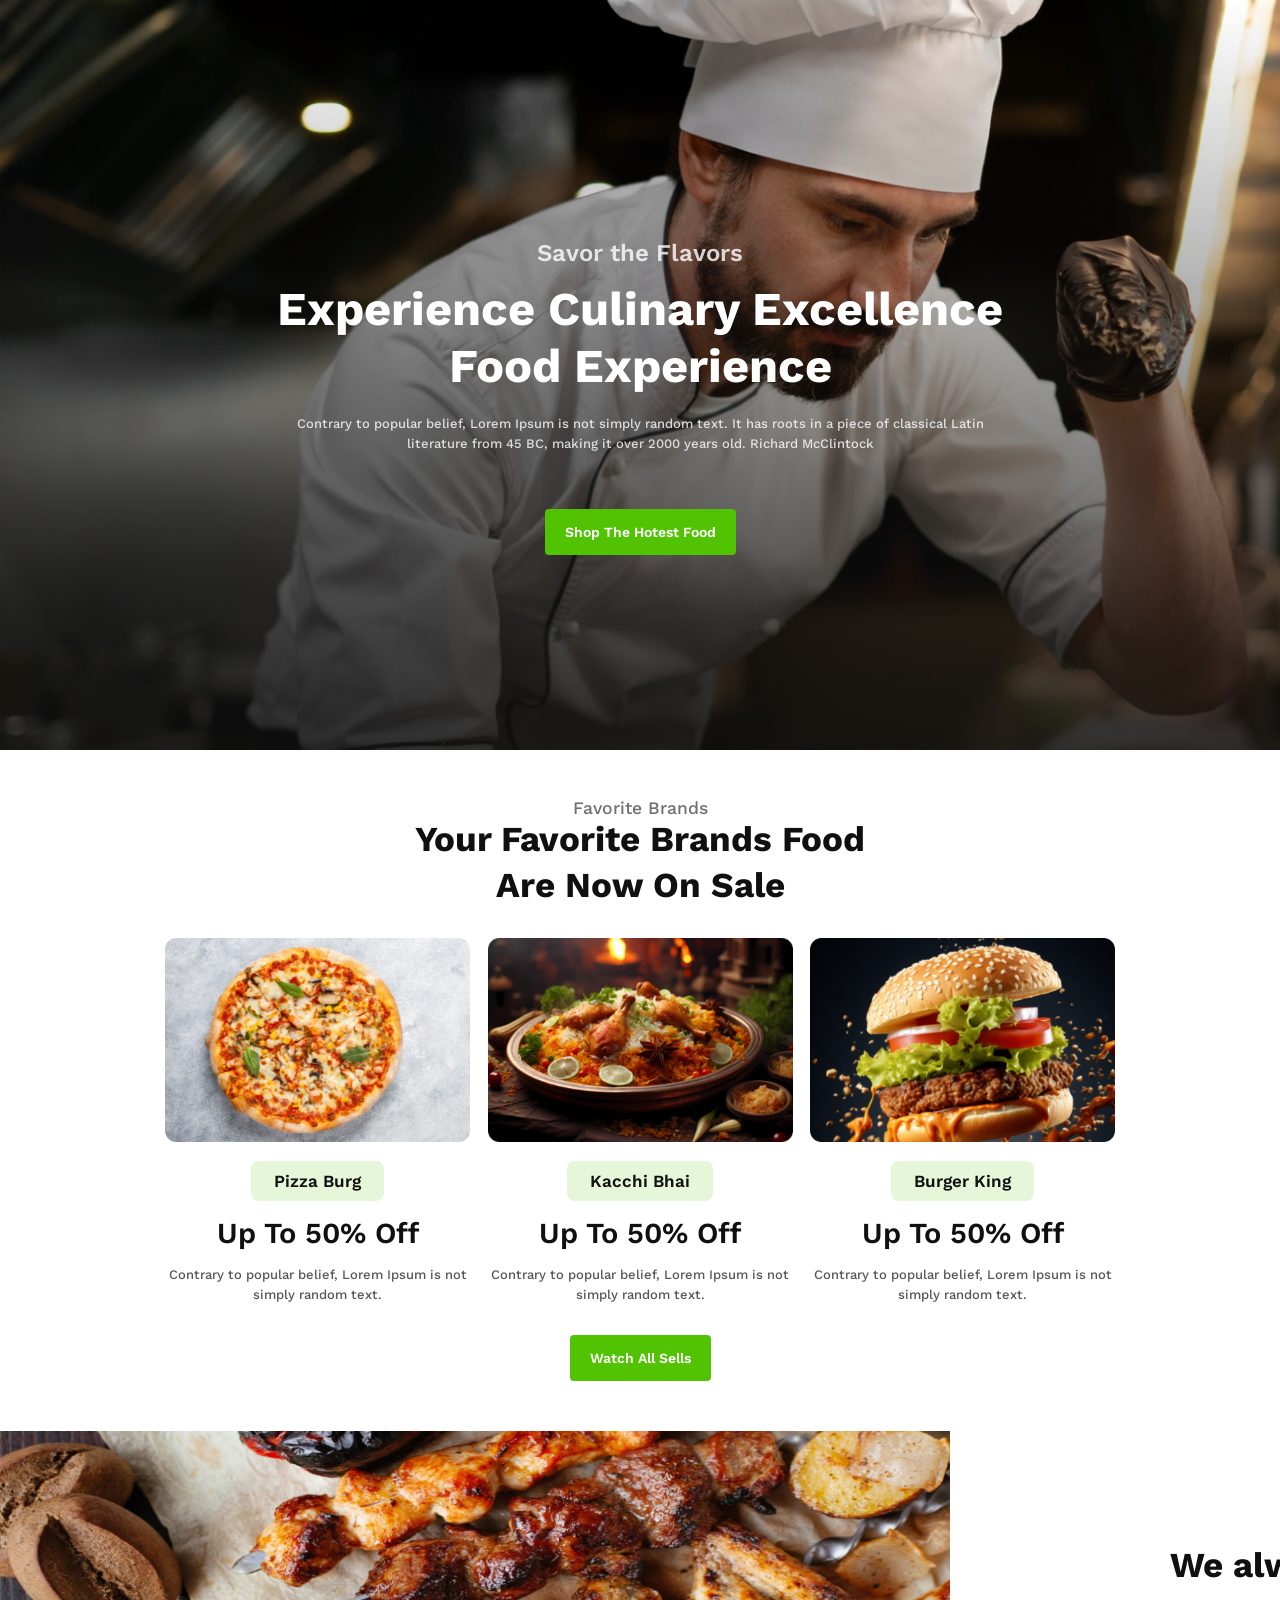
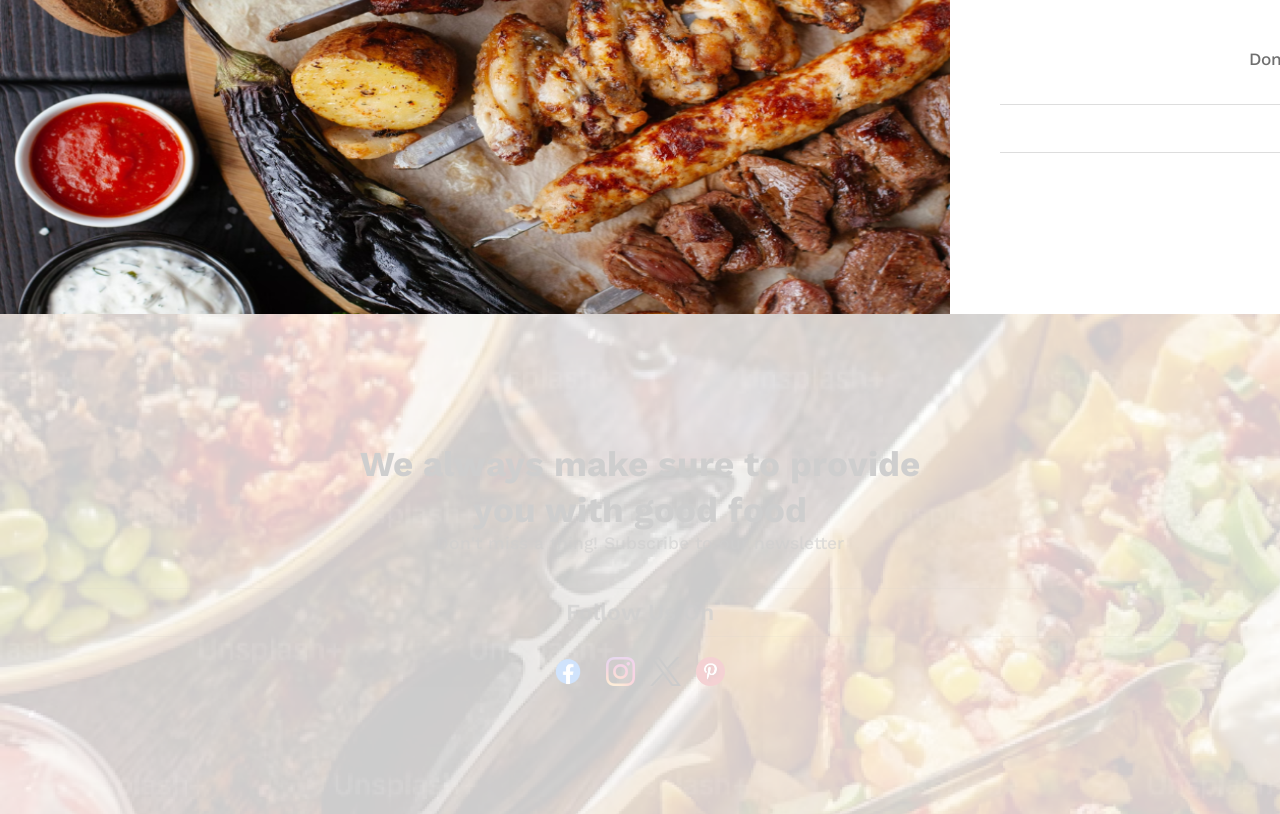
<file: make-essential-UI-components-main/index.html>
<!DOCTYPE html>
<html lang="en">
  <head>
    <meta charset="UTF-8" />
    <meta name="viewport" content="width=device-width, initial-scale=1.0" />
    <title>Good-Food-Restaurant</title>
    <link rel="stylesheet" href="style/style.css" />
  </head>
  <body>
    <section id="hero">
      <div class="hero-container">
        <p class="subtitle">Savor the Flavors</p>
        <h1 class="title">Experience Culinary Excellence Food Experience</h1>
        <p class="description">Contrary to popular belief, Lorem Ipsum is not simply random text. It has roots in a piece of classical Latin literature from 45 BC, making it over 2000 years old. Richard McClintock </p>
        <div class="btn-container"><button class="btn">Shop The Hotest Food</button></div>
      </div>
    </section>
    <section id="card-boxs">
      <div class="container">
        <div class="info">
          <p class="subtitle2">Favorite Brands</p>
          <h1 class="title2">Your Favorite Brands Food Are Now On Sale</h1>
        </div>
        <div class="card-container">
          <div class="card">
            <div class="img-box">
              <img src="assets/pizza.png" alt="Pizza">
            </div>
            <div class="shop"><span>Pizza Burg</span></div>
            <h1>Up To 50% Off</h1>
            <p class="desc">Contrary to popular belief, Lorem Ipsum is not simply random text.</p>
          </div>
          <div class="card">
            <div class="img-box">
              <img src="assets/biriyani.png" alt="biriyani">
            </div>
            <div class="shop"><span>Kacchi Bhai</span></div>
            <h1>Up To 50% Off</h1>
            <p class="desc">Contrary to popular belief, Lorem Ipsum is not simply random text.</p>
          </div>
          <div class="card">
            <div class="img-box">
              <img src="assets/burger.png" alt="burger">
            </div>
            <div class="shop"><span>Burger King</span></div>
            <h1>Up To 50% Off</h1>
            <p class="desc">Contrary to popular belief, Lorem Ipsum is not simply random text.</p>
          </div>
        </div>
      </div>
      <div class="btn-container2"><button class="btn2" >Watch All Sells</button></div>
    </section>
    <section id="Flw-box">
      <div class="Food-img">
        <img src="assets/foods.png" alt="foods">
      </div>
      <div class="details">
        <h1 class="serv-dis">We always make sure to provide you with good food</h1>
        <p class="Subscribe">Don't miss a thing! Subscribe to our newsletter</p>
         <div class="Follow"> <p>Follow Us On</p></div>
        <div class="icons">
          <img src="assets/facebook.png" alt="">
          <img src="assets/instagram.png" alt="">
          <img src="assets/xtwiter.png" alt="">
          <img src="assets/pintrest.png" alt="">
        </div>
      </div>
    </section>
    <section id="End-box">
      <div class="end">
        <h1 class="serv-dis2">We always make sure to provide you with good food </h1>
        <p class="Subscribe2">Don't miss a thing! Subscribe to our newsletter</p>
        <div  class="Follow2"><p>Follow Us On</p></div>
        <div class="icons2">
          <img src="assets/facebook.png" alt="">
          <img src="assets/instagram.png" alt="">
          <img src="assets/xtwiter.png" alt="">
          <img src="assets/pintrest.png" alt="">
        </div>
      </div>

    </section>
  </body>
</html>
</file>
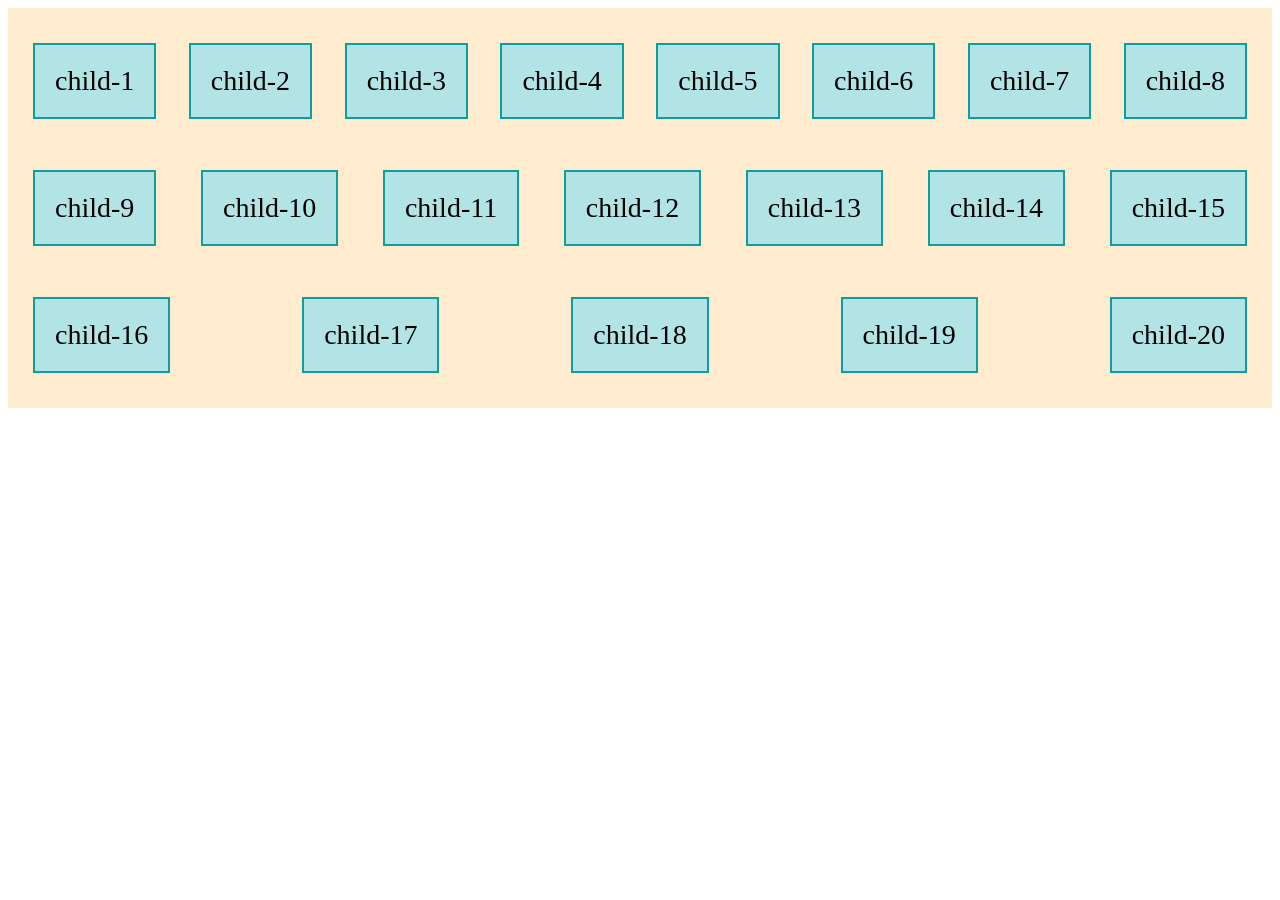
<file: make-essential-UI-components-main/basic-flex/index.html>
<!DOCTYPE html>
<html lang="en">
  <head>
    <meta charset="UTF-8" />
    <meta name="viewport" content="width=device-width, initial-scale=1.0" />
    <title>Basic Flex</title>
    <link rel="stylesheet" href="style/style.css" />
  </head>
  <body>
    <section class="parent">
      <!-- div.child*20>{child-$} -->
      <div class="child">child-1</div>
      <div class="child">child-2</div>
      <div class="child">child-3</div>
      <div class="child">child-4</div>
      <div class="child">child-5</div>
      <div class="child">child-6</div>
      <div class="child">child-7</div>
      <div class="child">child-8</div>
      <div class="child">child-9</div>
      <div class="child">child-10</div>
      <div class="child">child-11</div>
      <div class="child">child-12</div>
      <div class="child">child-13</div>
      <div class="child">child-14</div>
      <div class="child">child-15</div>
      <div class="child">child-16</div>
      <div class="child">child-17</div>
      <div class="child">child-18</div>
      <div class="child">child-19</div>
      <div class="child">child-20</div>
    </section>
  </body>
</html>
</file>
<file: make-essential-UI-components-main/style/style.css>
@import url('https://fonts.googleapis.com/css2?family=Work+Sans:ital,wght@0,100..900;1,100..900&display=swap');
*{
    margin: 0px;
    padding: 0px;
}
#hero{
    height: 750px;
    background-image: linear-gradient(0deg, rgb(16, 16, 16) -19.5%,rgba(16, 16, 16, 0) 100%), url(../assets/hero-bg.png);
    background-size: cover;
    display: flex;
    justify-content:center ;
    align-items: center;
}
.hero-container{
    width: 737px;
    height: 283px;
    margin: 0 auto;
}
.subtitle{
    color: rgb(255, 255, 255);
    font-family: Work Sans;
    font-size: 24px;
    font-weight: 600;
    line-height: 38px;
    letter-spacing: 0%;
    text-align: center;
    opacity: 0.8;
    margin-bottom: 8px;
}
.title{
    color: rgb(255, 255, 255);
    font-family: Work Sans;
    font-size: 47px;
    font-weight: 700;
    line-height: 57px;
    letter-spacing: 0%;
    text-align: center;
    margin-bottom: 20px;
}
.description{
    color: rgb(255, 255, 255);
    font-family: Work Sans;
    font-size: 13px;
    font-weight: 500;
    line-height: 20px;
    letter-spacing: 0%;
    text-align: center;
    opacity: 0.8;
    margin-bottom: 15px;
}
.btn-container{
    text-align: center;
}
.btn{
    border-radius: 8px;
    background: rgb(82, 195, 3);
    color: rgb(255, 255, 255);
    justify-content: center;
    align-items: center;
    padding: 15px 20px 15px 20px;
    font-family: Work Sans;
    font-size: 14px;
    font-weight: 600;
    line-height: 16px;
    letter-spacing: 0%;
    text-align: center;
    border: none;
    border-radius: 4px;
    cursor: pointer;
    margin-top: 40px;
}
#card-boxs{
    width: 950px;
    margin: 50px auto;
}
.subtitle2{
    color: rgb(16, 16, 16);
    font-family: Work Sans;
    font-size: 17.5px;
    font-weight: 500;
    line-height: 16px;
    letter-spacing: 0%;
    text-align: center;
    opacity: 0.6;
}
.title2{
    color: rgb(16, 16, 16);
    font-family: Work Sans;
    font-size: 35px;
    font-weight: 700;
    line-height: 46px;
    letter-spacing: 0%;
    text-align: center;
    width: 498px;
    margin: 0 auto;
}

.card-container{
 margin-top: 30px;
 display: flex;
 justify-content: space-between;
}
.card{
    max-width: 305px;
    display: flex;
    flex-direction: column;
    gap: 15px;
    justify-content: center;
    align-items: center;
}
.card .img-box {
    width: 305px;
}
.card .img-box img {
    width: 100%;
}
.card .shop{
    border-radius: 8px;
    background: rgba(82, 195, 3, 0.15);
    padding: 10px 23px 10px 23px;
    color: rgb(16, 16, 16);
    font-family: Work Sans;
    font-size: 17px;
    font-weight: 600;
    line-height: 20px;
    letter-spacing: 0%;
    text-align: center;
}
h1{
    color: rgb(16, 16, 16);
    font-family: Work Sans;
    font-size: 29px;
    font-weight: 600;
    line-height: 34px;
    letter-spacing: 0%;
    text-align: center;
}
.desc{
    color: rgb(16, 16, 16);
    font-family: Work Sans;
    font-size: 13px;
    font-weight: 500;
    line-height: 20px;
    letter-spacing: 0%;
    text-align: center;
    opacity: 0.7;
}
.btn2{
    border-radius: 8px;
    background: rgb(82, 195, 3);
    color: rgb(255, 255, 255);
    justify-content:center;
    align-items: center;
    padding: 15px 20px 15px 20px;
    font-family: Work Sans;
    font-size: 14px;
    font-weight: 600;
    line-height: 16px;
    letter-spacing: 0%;
    text-align: center;
    border: none;
    border-radius: 4px;
    cursor: pointer;
    margin: 46 0;
}
.btn-container2{
    text-align: center;
    margin-top: 30px;
}
#Flw-box{
    height:483px;
    display: flex;
    width:1365px;
    justify-content: space-evenly;
}
.Food-img img{
    width:950px;
    height: 483px;
}
.details{
    justify-content: center;
    align-items:center;
    width: 900px;
    display:flex;
    flex-direction: column;
    margin-left: 50px;
}
.serv-dis{
    color: rgb(16, 16, 16);
    font-family: Work Sans;
    font-size: 35px;
    font-weight: 700;
    line-height: 46.08px;
    letter-spacing: 0%;
    text-align: center;
    width: 579.6px;
}
.Subscribe{
    color: rgb(16, 16, 16);
    font-family: Work Sans;
    font-size: 17.28px;
    font-weight: 500;
    line-height: 20px;
    letter-spacing: 0%;
    text-align: left;
    opacity: 0.6;
    margin-top: 15px;
}
.Follow{
    color: rgb(16, 16, 16);
    font-family: Work Sans;
    font-size: 23.04px;
    font-weight: 600;
    line-height: 27.36px;
    letter-spacing: 0%;
    text-align: center;
    opacity: 0.7;
    padding: 10px 7px 10px 7px;
    box-sizing: border-box;
    border-bottom: 1px solid rgba(16, 16, 16, 0.2);
    border-top: 1px solid rgba(16, 16, 16, 0.2);
    width: 900px;
    margin-top:35px;
}
.icons{
    margin-top: 20px;
    width: 45px;
    height: 29px;
    display: flex;
    text-align: center;
    justify-content: center;
}
.icons img{
    width: 100%;
    height: 100%;
    margin-right: 10px;
}
#End-box{
    width: 100%;
    height: 500px;
    background-image: url(../assets/social-bg.png);
    background-size: cover;
    display: flex;
    flex-direction: column;
    justify-content: center;
    align-items:center;
    opacity: 0.2;
}
.serv-dis2{
    color: rgb(16, 16, 16);
    font-family: Work Sans;
    font-size: 35px;
    font-weight: 700;
    line-height: 46px;
    letter-spacing: 0%;
    text-align: center;
    width: 580px;
    margin-left: 310px;
}
.Subscribe2{
    color: rgb(16, 16, 16);
    font-family: Work Sans;
    font-size: 17.5px;
    font-weight: 500;
    line-height: 20px;
    letter-spacing: 0%;
    text-align: center;
    opacity: 0.6;
}
.Follow2{
    color: rgb(16, 16, 16);
    font-family: Work Sans;
    font-size: 23.04px;
    font-weight: 600;
    line-height: 27.36px;
    letter-spacing: 0%;
    text-align: center;
    opacity: 0.7;
    padding: 10px 7px 10px 7px;
    box-sizing: border-box;
    border-bottom: 1px solid rgba(16, 16, 16, 0.2);
    border-top: 1px solid rgba(16, 16, 16, 0.2);
    width: 1200px;
    margin-top:35px;
}
.icons2{
    margin-top: 20px;
    width: 45px;
    height: 29px;
    display: flex;
    text-align: center;
    justify-content: center;
    margin-left: 580px;
}
.icons2 img{
    margin-right: 15px;
}
</file>
<file: make-essential-UI-components-main/basic-flex/style/style.css>
.parent {
  padding: 25px;
  background-color: blanchedalmond;
  display: flex;
  gap: 30px;
  justify-content: space-between;
  height: 350px;
  align-items: center;
  flex-direction: row;
  flex-wrap: wrap;
}

.child {
  border: 2px solid rgb(15, 158, 160);
  background: rgb(178, 228, 229);
  padding: 20px;
  font-size: 28px;
}
</file>
